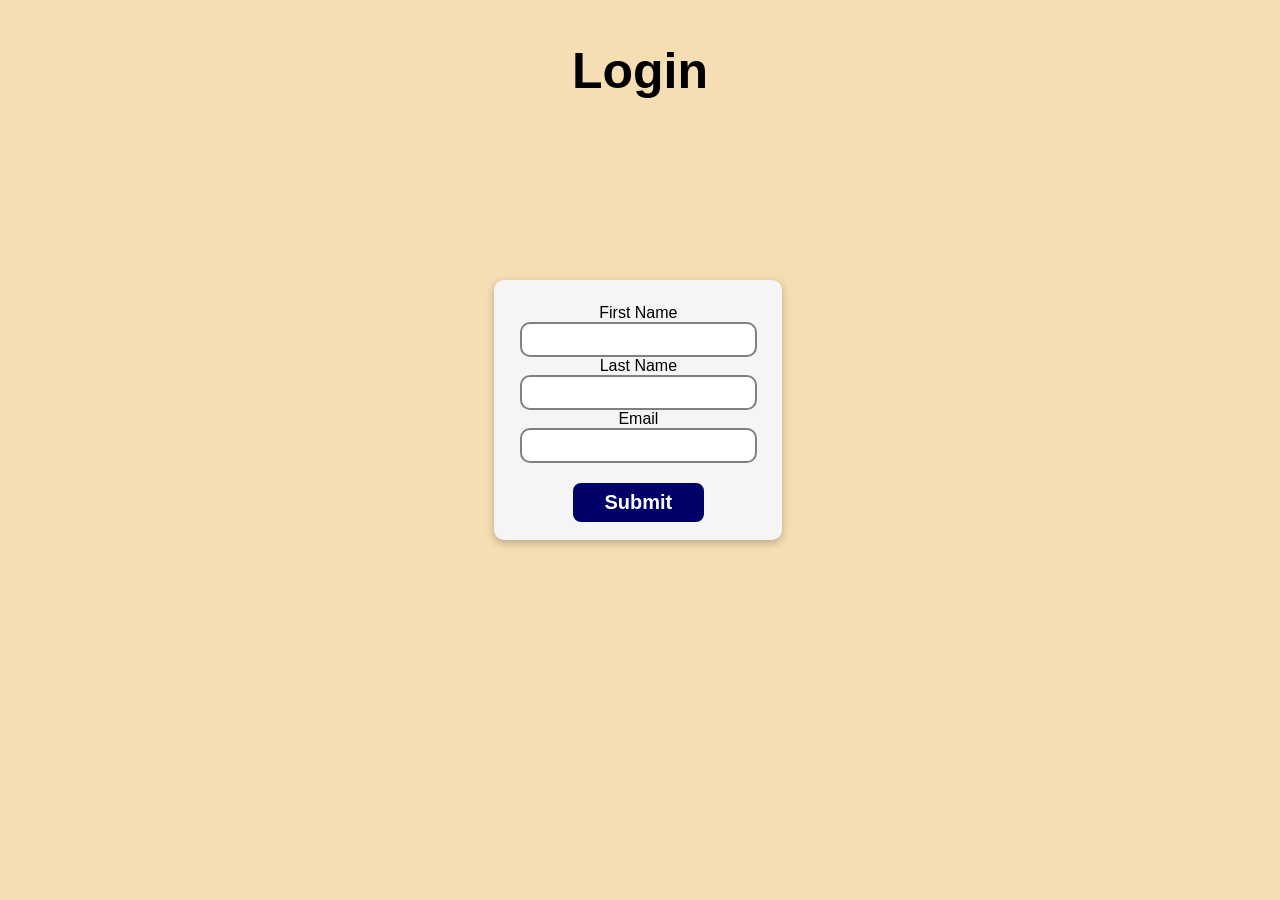
<file: PROJECT/foe.html>
<!DOCTYPE html>
<html lang="en">
<head>
    <meta charset="UTF-8">
    <meta name="viewport" content="width=device-width, initial-scale=1.0">
    <title>Document</title>
</head>
<body>
    <style>
        body{
            background-color: wheat;
            font-family: 'Gill Sans', 'Gill Sans MT', Calibri, 'Trebuchet MS', sans-serif;
        }

        form{
            
            text-align: center;
            width:20vw;
            margin-left: 38vw;
            padding: 1rem;
            padding-top: 1.5rem;
            border-radius: 10px;
            box-shadow: rgba(0, 0, 0, 0.24) 0px 3px 8px;
            background-color: whitesmoke;
            margin-top: 20vh;
        }

        h2{
            font-size: 50px;
            text-align: center;
        }

        input{
            border-radius: 10px;
            border: 2px solid grey;
            padding: 0.5rem 2rem;
        }
        .submitbtn{

            margin-top: 2vh;
            color: white;
            background-color: rgb(0, 2, 105);
            font-size: 20px;
            border: 2px solid whitesmoke;
            font-weight: 700 ;
            cursor: pointer;
            transition: all 0.4s;
        }

        .submitbtn:hover{
            transform: translateY(-3px);
        }

    </style>
    <h2>Login</h2>
    
    <form action="projectfile.html">
        <label for="fname">First Name</label><br>
        <input type="text" id="fname" name="fname" required><br>

        <label for="lname">Last Name</label><br>
        <input type="text" id="lname" name="lname" required><br>

        <label for="email">Email</label><br>
        <input type="email" id="email" name="email" required><br>

        <input class="submitbtn" type="submit" value="Submit">
    </form>
</body>
</html>
</file>
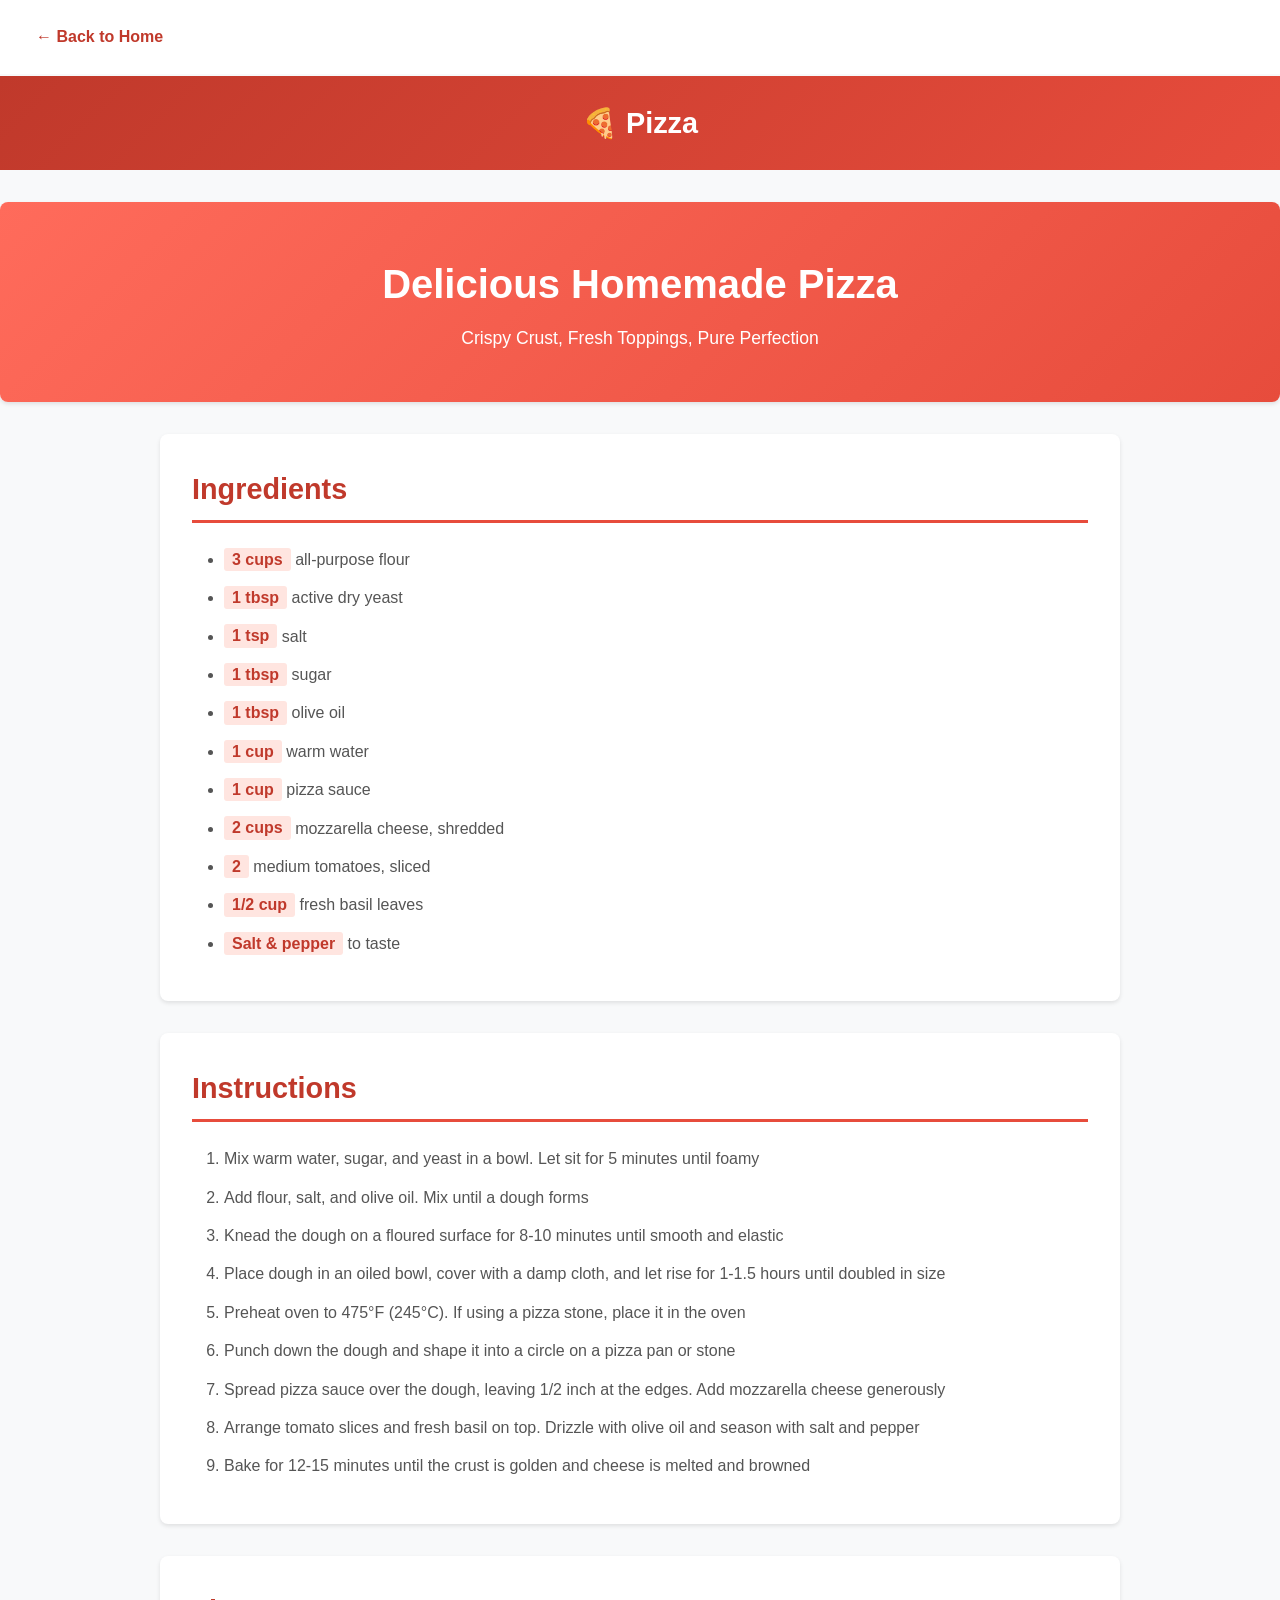
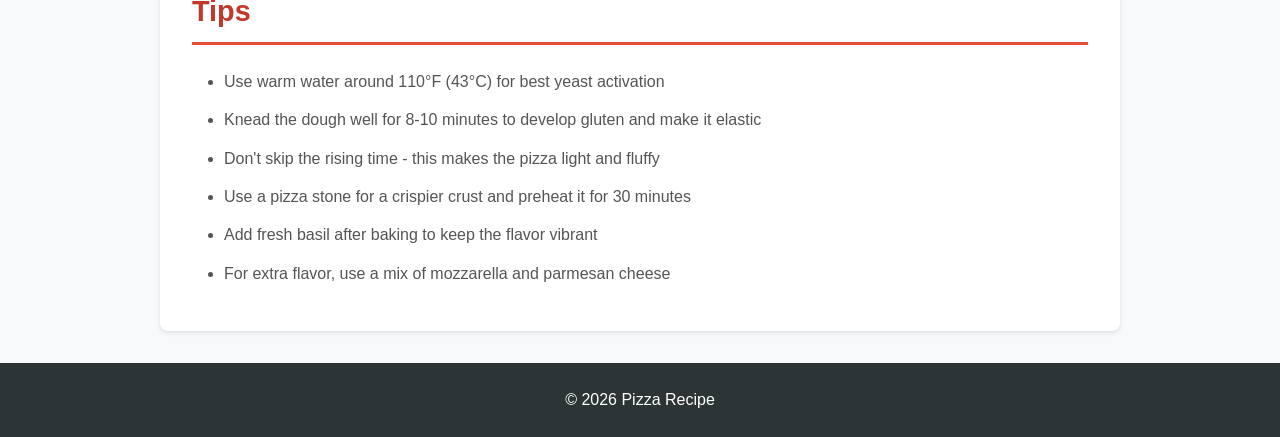
<file: PROJECT/pizza.html>
<!DOCTYPE html>
<html lang="en">
<head>
    <meta charset="UTF-8">
    <meta name="viewport" content="width=device-width, initial-scale=1.0">
    <title>Pizza Recipe</title>
    <link rel="stylesheet" href="P.CSS">
</head>
<body>
   
    <div class="back-button-container">
        <a href="projectfile.html" class="back-to-home">← Back to Home</a>
    </div>

    
    <header class="header">
        <div class="container">
            <div class="logo">🍕 Pizza</div>
        </div>
    </header>

    
    <section class="hero">
        <h1>Delicious Homemade Pizza</h1>
        <p>Crispy Crust, Fresh Toppings, Pure Perfection</p>
    </section>

    
    <main class="container">
        
        <section class="ingredients" id="ingredients">
            <h2>Ingredients</h2>
            <ul>
                <li><strong>3 cups</strong> all-purpose flour</li>
                <li><strong>1 tbsp</strong> active dry yeast</li>
                <li><strong>1 tsp</strong> salt</li>
                <li><strong>1 tbsp</strong> sugar</li>
                <li><strong>1 tbsp</strong> olive oil</li>
                <li><strong>1 cup</strong> warm water</li>
                <li><strong>1 cup</strong> pizza sauce</li>
                <li><strong>2 cups</strong> mozzarella cheese, shredded</li>
                <li><strong>2</strong> medium tomatoes, sliced</li>
                <li><strong>1/2 cup</strong> fresh basil leaves</li>
                <li><strong>Salt & pepper</strong> to taste</li>
            </ul>
        </section>

        <!-- Instructions Section -->
        <section class="instructions" id="instructions">
            <h2>Instructions</h2>
            <ol>
                <li>Mix warm water, sugar, and yeast in a bowl. Let sit for 5 minutes until foamy</li>
                <li>Add flour, salt, and olive oil. Mix until a dough forms</li>
                <li>Knead the dough on a floured surface for 8-10 minutes until smooth and elastic</li>
                <li>Place dough in an oiled bowl, cover with a damp cloth, and let rise for 1-1.5 hours until doubled in size</li>
                <li>Preheat oven to 475°F (245°C). If using a pizza stone, place it in the oven</li>
                <li>Punch down the dough and shape it into a circle on a pizza pan or stone</li>
                <li>Spread pizza sauce over the dough, leaving 1/2 inch at the edges. Add mozzarella cheese generously</li>
                <li>Arrange tomato slices and fresh basil on top. Drizzle with olive oil and season with salt and pepper</li>
                <li>Bake for 12-15 minutes until the crust is golden and cheese is melted and browned</li>
            </ol>
        </section>

        <!-- Tips Section -->
        <section class="tips" id="tips">
            <h2>Tips</h2>
            <ul>
                <li>Use warm water around 110°F (43°C) for best yeast activation</li>
                <li>Knead the dough well for 8-10 minutes to develop gluten and make it elastic</li>
                <li>Don't skip the rising time - this makes the pizza light and fluffy</li>
                <li>Use a pizza stone for a crispier crust and preheat it for 30 minutes</li>
                <li>Add fresh basil after baking to keep the flavor vibrant</li>
                <li>For extra flavor, use a mix of mozzarella and parmesan cheese</li>
            </ul>
        </section>
    </main>

    <!-- Footer -->
    <footer class="footer">
        <p>&copy; 2026 Pizza Recipe</p>
    </footer>
</body>
</html>
</file>
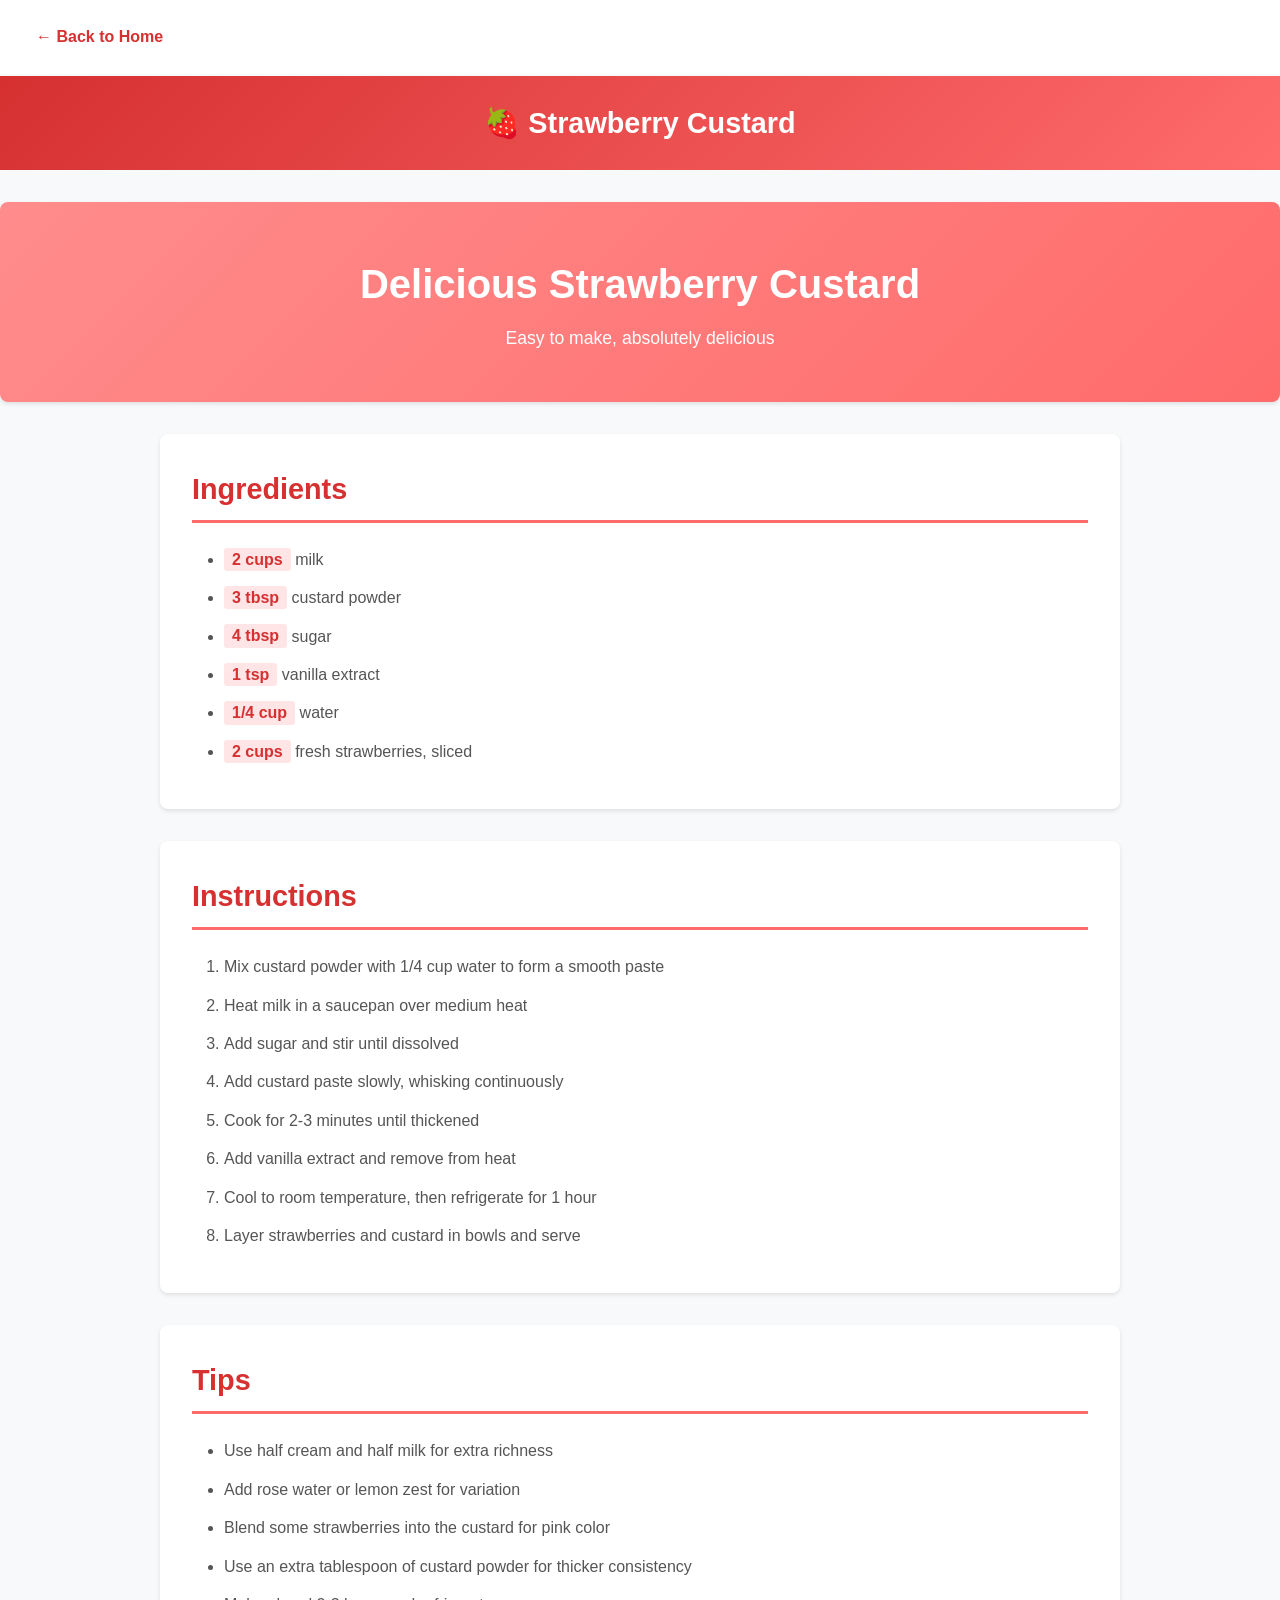
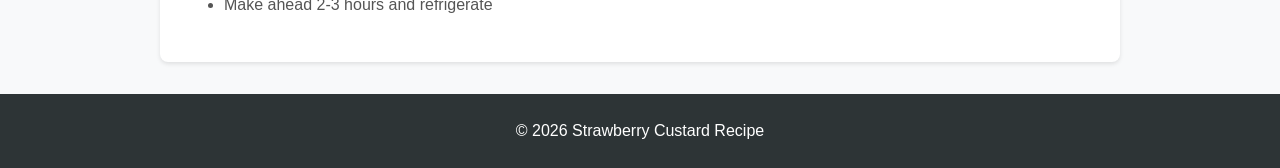
<file: PROJECT/recipe.html>
<!DOCTYPE html>
<html lang="en">
<head>
    <meta charset="UTF-8">
    <meta name="viewport" content="width=device-width, initial-scale=1.0">
    <title>Strawberry Custard Recipe</title>
    <link rel="stylesheet" href="c.css  ">
</head>
<body>
   
    <div class="back-button-container">
        <a href="projectfile.html" class="back-to-home">← Back to Home</a>
    </div>

    
    <header class="header">
        <div class="container">
            <div class="logo">🍓 Strawberry Custard</div>
        </div>
    </header>

    
    <section class="hero">
        <h1>Delicious Strawberry Custard</h1>
        <p>Easy to make, absolutely delicious</p>
    </section>

    
    <main class="container">
        
        <section class="ingredients" id="ingredients">
            <h2>Ingredients</h2>
            <ul>
                <li><strong>2 cups</strong> milk</li>
                <li><strong>3 tbsp</strong> custard powder</li>
                <li><strong>4 tbsp</strong> sugar</li>
                <li><strong>1 tsp</strong> vanilla extract</li>
                <li><strong>1/4 cup</strong> water</li>
                <li><strong>2 cups</strong> fresh strawberries, sliced</li>
            </ul>
        </section>

        
        <section class="instructions" id="instructions">
            <h2>Instructions</h2>
            <ol>
                <li>Mix custard powder with 1/4 cup water to form a smooth paste</li>
                <li>Heat milk in a saucepan over medium heat</li>
                <li>Add sugar and stir until dissolved</li>
                <li>Add custard paste slowly, whisking continuously</li>
                <li>Cook for 2-3 minutes until thickened</li>
                <li>Add vanilla extract and remove from heat</li>
                <li>Cool to room temperature, then refrigerate for 1 hour</li>
                <li>Layer strawberries and custard in bowls and serve</li>
            </ol>
        </section>

        
        <section class="tips" id="tips">
            <h2>Tips</h2>
            <ul>
                <li>Use half cream and half milk for extra richness</li>
                <li>Add rose water or lemon zest for variation</li>
                <li>Blend some strawberries into the custard for pink color</li>
                <li>Use an extra tablespoon of custard powder for thicker consistency</li>
                <li>Make ahead 2-3 hours and refrigerate</li>
            </ul>
        </section>
    </main>

    
    <footer class="footer">
        <p>&copy; 2026 Strawberry Custard Recipe</p>
    </footer>
</body>
</html>
</file>
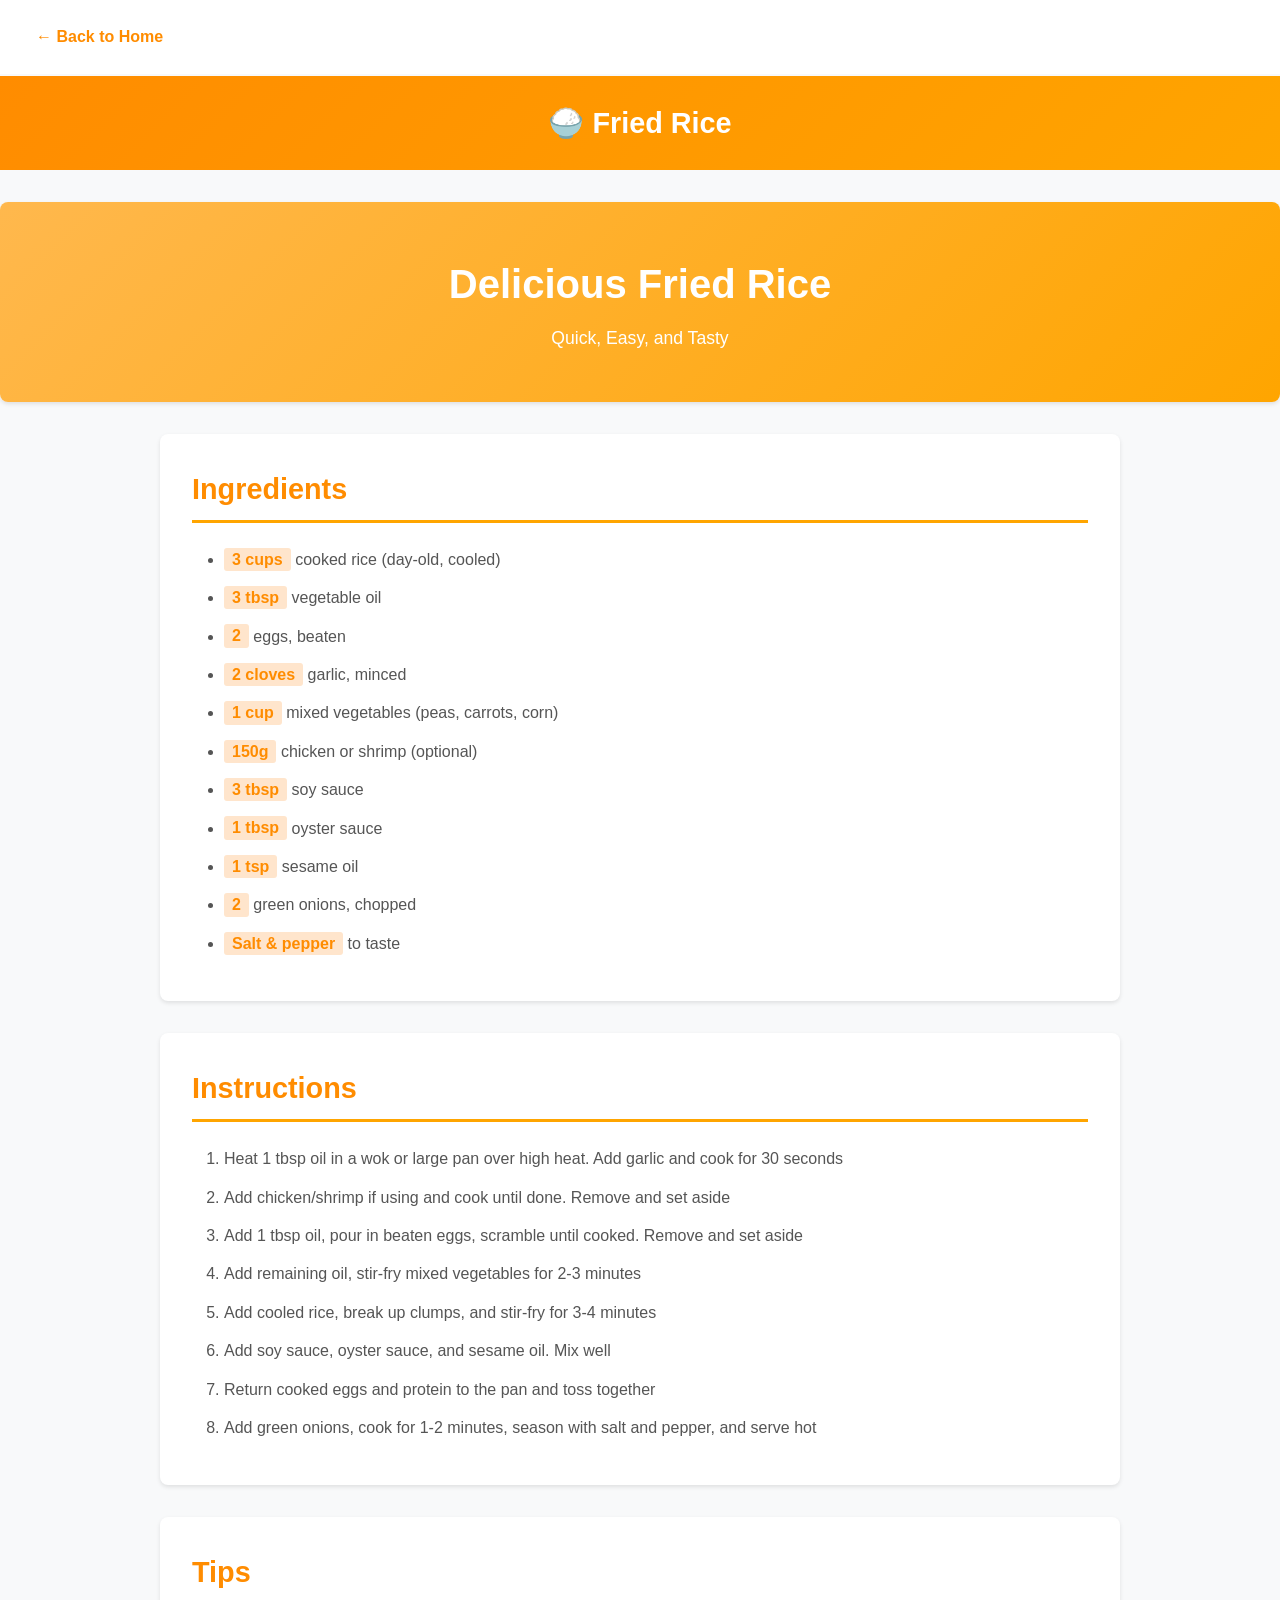
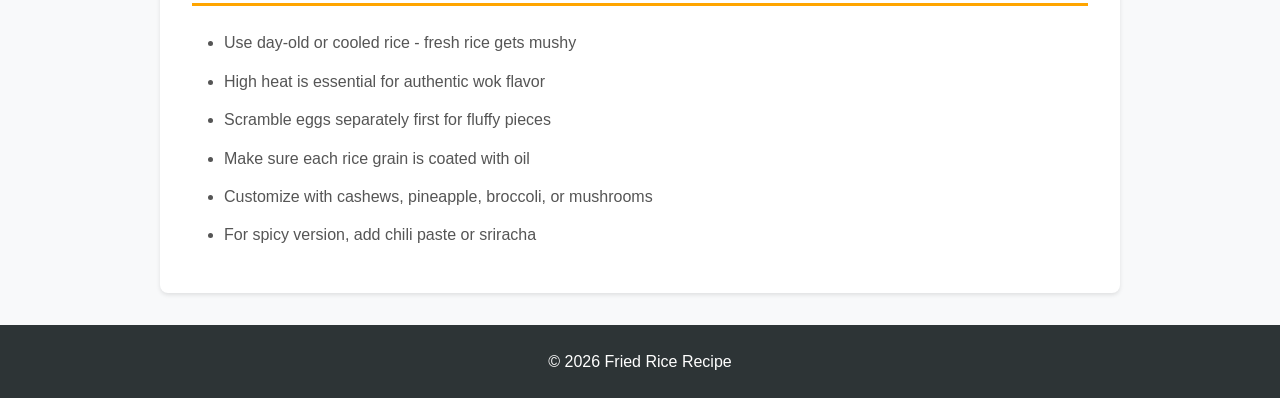
<file: PROJECT/rice.html>
<!DOCTYPE html>
<html lang="en">
<head>
    <meta charset="UTF-8">
    <meta name="viewport" content="width=device-width, initial-scale=1.0">
    <title>Fried Rice Recipe</title>
    <link rel="stylesheet" href="f.css">
</head>
<body>
    
    <div class="back-button-container">
        <a href="projectfile.html" class="back-to-home">← Back to Home</a>
    </div>

    
    <header class="header">
        <div class="container">
            <div class="logo">🍚 Fried Rice</div>
        </div>
    </header>

    
    <section class="hero">
        <h1>Delicious Fried Rice</h1>
        <p>Quick, Easy, and Tasty</p>
    </section>

    
    <main class="container">
        <section class="ingredients" id="ingredients">
            <h2>Ingredients</h2>
            <ul>
                <li><strong>3 cups</strong> cooked rice (day-old, cooled)</li>
                <li><strong>3 tbsp</strong> vegetable oil</li>
                <li><strong>2</strong> eggs, beaten</li>
                <li><strong>2 cloves</strong> garlic, minced</li>
                <li><strong>1 cup</strong> mixed vegetables (peas, carrots, corn)</li>
                <li><strong>150g</strong> chicken or shrimp (optional)</li>
                <li><strong>3 tbsp</strong> soy sauce</li>
                <li><strong>1 tbsp</strong> oyster sauce</li>
                <li><strong>1 tsp</strong> sesame oil</li>
                <li><strong>2</strong> green onions, chopped</li>
                <li><strong>Salt & pepper</strong> to taste</li>
            </ul>
        </section>

        
        <section class="instructions" id="instructions">
            <h2>Instructions</h2>
            <ol>
                <li>Heat 1 tbsp oil in a wok or large pan over high heat. Add garlic and cook for 30 seconds</li>
                <li>Add chicken/shrimp if using and cook until done. Remove and set aside</li>
                <li>Add 1 tbsp oil, pour in beaten eggs, scramble until cooked. Remove and set aside</li>
                <li>Add remaining oil, stir-fry mixed vegetables for 2-3 minutes</li>
                <li>Add cooled rice, break up clumps, and stir-fry for 3-4 minutes</li>
                <li>Add soy sauce, oyster sauce, and sesame oil. Mix well</li>
                <li>Return cooked eggs and protein to the pan and toss together</li>
                <li>Add green onions, cook for 1-2 minutes, season with salt and pepper, and serve hot</li>
            </ol>
        </section>

        <section class="tips" id="tips">
            <h2>Tips</h2>
            <ul>
                <li>Use day-old or cooled rice - fresh rice gets mushy</li>
                <li>High heat is essential for authentic wok flavor</li>
                <li>Scramble eggs separately first for fluffy pieces</li>
                <li>Make sure each rice grain is coated with oil</li>
                <li>Customize with cashews, pineapple, broccoli, or mushrooms</li>
                <li>For spicy version, add chili paste or sriracha</li>
            </ul>
        </section>
    </main>

    
    <footer class="footer">
        <p>&copy; 2026 Fried Rice Recipe</p>
    </footer>
</body>
</html>
</file>
<file: PROJECT/P.CSS>
* {
    margin: 0;
    padding: 0;
    box-sizing: border-box;
}

:root {
    --primary: #e74c3c;
    --secondary: #c0392b;
    --dark: #2d3436;
    --light: #f8f9fa;
    --white: #ffffff;
}

body {
    font-family: 'Segoe UI', Tahoma, Geneva, Verdana, sans-serif;
    line-height: 1.6;
    color: #333;
    background-color: var(--light);
}

.container {
    max-width: 1000px;
    margin: 0 auto;
    padding: 0 20px;
}


.back-button-container {
    background: var(--white);
    padding: 1rem 0;
    border-bottom: 2px solid var(--light);
}

.back-to-home {
    display: inline-block;
    margin-left: 20px;
    color: var(--secondary);
    text-decoration: none;
    font-weight: 600;
    padding: 0.5rem 1rem;
    border-radius: 5px;
    transition: all 0.3s ease;
}

.back-to-home:hover {
    background: var(--primary);
    color: var(--white);
    transform: translateX(-3px);
}


.header {
    background: linear-gradient(135deg, var(--secondary) 0%, var(--primary) 100%);
    color: var(--white);
    padding: 1.5rem 0;
    text-align: center;
}

.logo {
    font-size: 1.8rem;
    font-weight: bold;
}


.hero {
    background: linear-gradient(135deg, #ff6b5b 0%, #e74c3c 100%);
    color: var(--white);
    padding: 50px 20px;
    text-align: center;
}

.hero h1 {
    font-size: 2.5rem;
    margin-bottom: 0.5rem;
}

.hero p {
    font-size: 1.1rem;
}


section {
    background: var(--white);
    margin: 2rem 0;
    padding: 2rem;
    border-radius: 8px;
    box-shadow: 0 2px 4px rgba(0, 0, 0, 0.1);
}

h2 {
    color: var(--secondary);
    margin-bottom: 1.5rem;
    font-size: 1.8rem;
    border-bottom: 3px solid var(--primary);
    padding-bottom: 0.5rem;
}

ul, ol {
    margin-left: 2rem;
}

li {
    margin-bottom: 0.8rem;
    color: #555;
}

strong {
    background: #ffe5e0;
    padding: 0.2rem 0.5rem;
    border-radius: 3px;
    color: var(--secondary);
}


.footer {
    background: var(--dark);
    color: var(--white);
    text-align: center;
    padding: 1.5rem;
    margin-top: 2rem;
}


@media (max-width: 768px) {
    .hero h1 {
        font-size: 1.8rem;
    }

    section {
        padding: 1.5rem;
        margin: 1rem 0;
    }

    h2 {
        font-size: 1.4rem;
    }

    .back-to-home {
        margin-left: 10px;
        padding: 0.4rem 0.8rem;
        font-size: 0.9rem;
    }
}
</file>
<file: PROJECT/c.css>
* {
    margin: 0;
    padding: 0;
    box-sizing: border-box;
}

:root {
    --primary: #ff6b6b;
    --secondary: #d63031;
    --dark: #2d3436;
    --light: #f8f9fa;
    --white: #ffffff;
}

body {
    font-family: 'Segoe UI', Tahoma, Geneva, Verdana, sans-serif;
    line-height: 1.6;
    color: #333;
    background-color: var(--light);
}

.container {
    max-width: 1000px;
    margin: 0 auto;
    padding: 0 20px;
}


.back-button-container {
    background: var(--white);
    padding: 1rem 0;
    border-bottom: 2px solid var(--light);
}

.back-to-home {
    display: inline-block;
    margin-left: 20px;
    color: var(--secondary);
    text-decoration: none;
    font-weight: 600;
    padding: 0.5rem 1rem;
    border-radius: 5px;
    transition: all 0.3s ease;
}

.back-to-home:hover {
    background: var(--primary);
    color: var(--white);
    transform: translateX(-3px);
}


.header {
    background: linear-gradient(135deg, var(--secondary) 0%, var(--primary) 100%);
    color: var(--white);
    padding: 1.5rem 0;
    text-align: center;
}

.logo {
    font-size: 1.8rem;
    font-weight: bold;
}


.hero {
    background: linear-gradient(135deg, #ff8c8c 0%, #ff6b6b 100%);
    color: var(--white);
    padding: 50px 20px;
    text-align: center;
}

.hero h1 {
    font-size: 2.5rem;
    margin-bottom: 0.5rem;
}

.hero p {
    font-size: 1.1rem;
}


section {
    background: var(--white);
    margin: 2rem 0;
    padding: 2rem;
    border-radius: 8px;
    box-shadow: 0 2px 4px rgba(0, 0, 0, 0.1);
}

h2 {
    color: var(--secondary);
    margin-bottom: 1.5rem;
    font-size: 1.8rem;
    border-bottom: 3px solid var(--primary);
    padding-bottom: 0.5rem;
}

ul, ol {
    margin-left: 2rem;
}

li {
    margin-bottom: 0.8rem;
    color: #555;
}

strong {
    background: #ffe5e5;
    padding: 0.2rem 0.5rem;
    border-radius: 3px;
    color: var(--secondary);
}


.footer {
    background: var(--dark);
    color: var(--white);
    text-align: center;
    padding: 1.5rem;
    margin-top: 2rem;
}


@media (max-width: 768px) {
    .hero h1 {
        font-size: 1.8rem;
    }

    section {
        padding: 1.5rem;
        margin: 1rem 0;
    }

    h2 {
        font-size: 1.4rem;
    }

    .back-to-home {
        margin-left: 10px;
        padding: 0.4rem 0.8rem;
        font-size: 0.9rem;
    }
}
</file>
<file: PROJECT/f.css>
* {
    margin: 0;
    padding: 0;
    box-sizing: border-box;
}

:root {
    --primary: #ffa500;
    --secondary: #ff8c00;
    --dark: #2d3436;
    --light: #f8f9fa;
    --white: #ffffff;
}

body {
    font-family: 'Segoe UI', Tahoma, Geneva, Verdana, sans-serif;
    line-height: 1.6;
    color: #333;
    background-color: var(--light);
}

.container {
    max-width: 1000px;
    margin: 0 auto;
    padding: 0 20px;
}


.back-button-container {
    background: var(--white);
    padding: 1rem 0;
    border-bottom: 2px solid var(--light);
}

.back-to-home {
    display: inline-block;
    margin-left: 20px;
    color: var(--secondary);
    text-decoration: none;
    font-weight: 600;
    padding: 0.5rem 1rem;
    border-radius: 5px;
    transition: all 0.3s ease;
}

.back-to-home:hover {
    background: var(--primary);
    color: var(--white);
    transform: translateX(-3px);
}


.header {
    background: linear-gradient(135deg, var(--secondary) 0%, var(--primary) 100%);
    color: var(--white);
    padding: 1.5rem 0;
    text-align: center;
}

.logo {
    font-size: 1.8rem;
    font-weight: bold;
}


.hero {
    background: linear-gradient(135deg, #ffb84d 0%, #ffa500 100%);
    color: var(--white);
    padding: 50px 20px;
    text-align: center;
}

.hero h1 {
    font-size: 2.5rem;
    margin-bottom: 0.5rem;
}

.hero p {
    font-size: 1.1rem;
}


section {
    background: var(--white);
    margin: 2rem 0;
    padding: 2rem;
    border-radius: 8px;
    box-shadow: 0 2px 4px rgba(0, 0, 0, 0.1);
}

h2 {
    color: var(--secondary);
    margin-bottom: 1.5rem;
    font-size: 1.8rem;
    border-bottom: 3px solid var(--primary);
    padding-bottom: 0.5rem;
}

ul, ol {
    margin-left: 2rem;
}

li {
    margin-bottom: 0.8rem;
    color: #555;
}

strong {
    background: #ffe5cc;
    padding: 0.2rem 0.5rem;
    border-radius: 3px;
    color: var(--secondary);
}


.footer {
    background: var(--dark);
    color: var(--white);
    text-align: center;
    padding: 1.5rem;
    margin-top: 2rem;
}


@media (max-width: 768px) {
    .hero h1 {
        font-size: 1.8rem;
    }

    section {
        padding: 1.5rem;
        margin: 1rem 0;
    }

    h2 {
        font-size: 1.4rem;
    }

    .back-to-home {
        margin-left: 10px;
        padding: 0.4rem 0.8rem;
        font-size: 0.9rem;
    }
}
</file>
